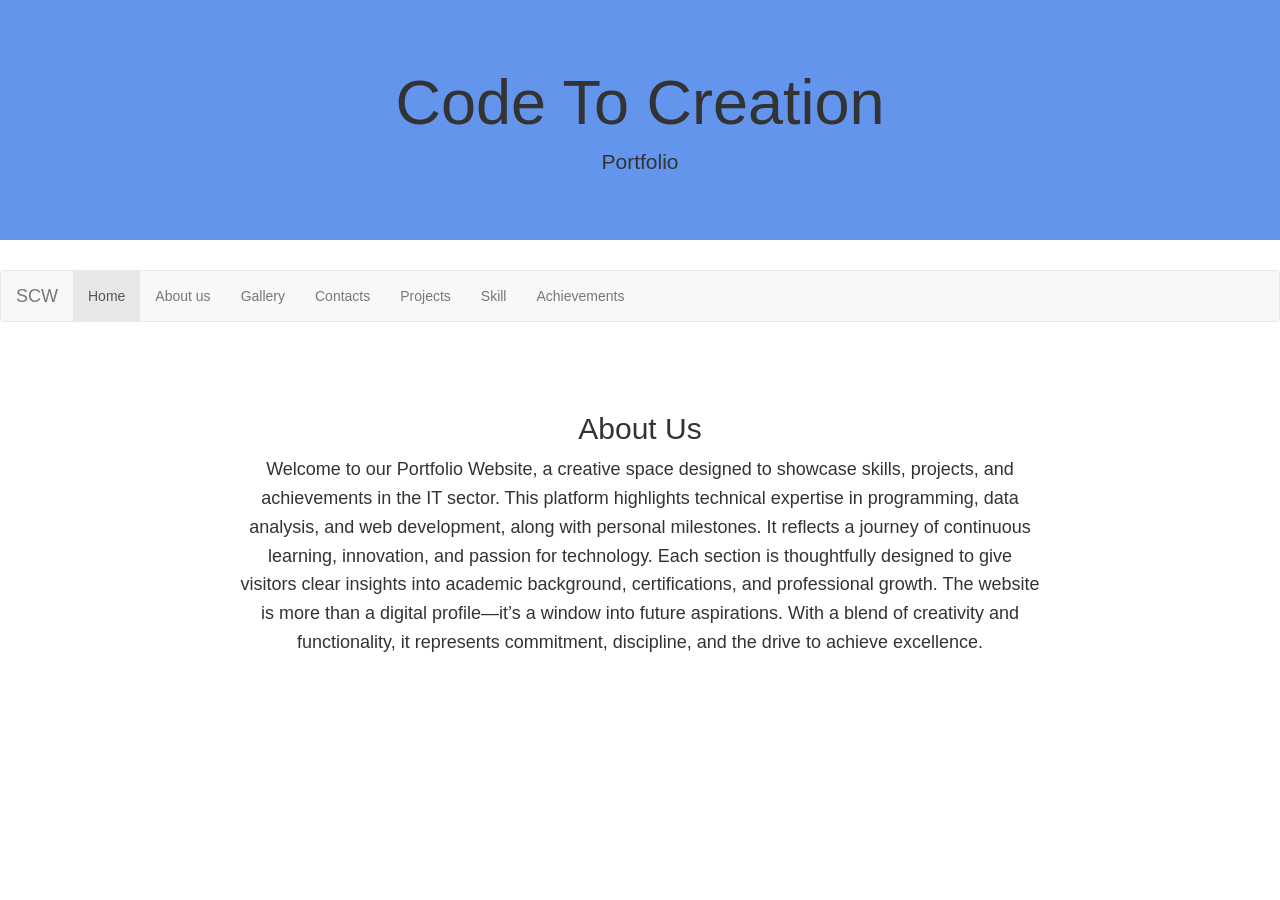
<file: template/about us.html>
<html>
    <head>
        <title>
            Welcome to Portfolio Website
        </title>
        <meta charset="utf-8">
        <meta name="viewport" content="width=device-width, initial-scale=1">
        <!-- Latest compiled and minified CSS -->
<link rel="stylesheet" href="https://maxcdn.bootstrapcdn.com/bootstrap/3.4.1/css/bootstrap.min.css">

<!-- jQuery library -->
<script src="https://ajax.googleapis.com/ajax/libs/jquery/3.7.1/jquery.min.js"></script>

<!-- Latest compiled JavaScript -->
<script src="https://maxcdn.bootstrapcdn.com/bootstrap/3.4.1/js/bootstrap.min.js"></script>
    </head>
    <body>
        <div class="jumbotron text-center"
        style="background-color:cornflowerblue";>
           <h1> Code To Creation </h1>
           <p> Portfolio </p>
        </div>
        <nav class="navbar navbar-default">
            <div class="container-fluid">
                <div class="navbar-header">
                    <a class="navbar-brand"href="#">SCW</a>
                </div>
                <ul class="nav navbar-nav">
                    <li class="active"><a href=" ">Home</a></li>
                    <li><a href=" ">About us</a></li>
                    <li><a href=" ">Gallery</a></li>
                    <li><a href=" ">Contacts</a></li>
                    <li><a href=" ">Projects</a></li>
                    <li><a href=" ">Skill</a></li>
                    <li><a href=" ">Achievements</a></li>
                </ul>
            </div>
        </nav>
    <!--About Us Section-->
   <section id="about" class="container" style="padding: 50px 0; text-align: center;"> 
    <h2>About Us</h2>
    <p style="max-width: 800px; margin: auto; font-size: 18px; line-height: 1.6;">
      Welcome to our Portfolio Website, a creative space designed to showcase skills, projects, and achievements in the IT sector. This platform highlights technical expertise in programming, data analysis, and web development, along with personal milestones. It reflects a journey of continuous learning, innovation, and passion for technology. Each section is thoughtfully designed to give visitors clear insights into academic background, certifications, and professional growth. The website is more than a digital profile—it’s a window into future aspirations. With a blend of creativity and functionality, it represents commitment, discipline, and the drive to achieve excellence.
            
    </p>

</section>
</file>
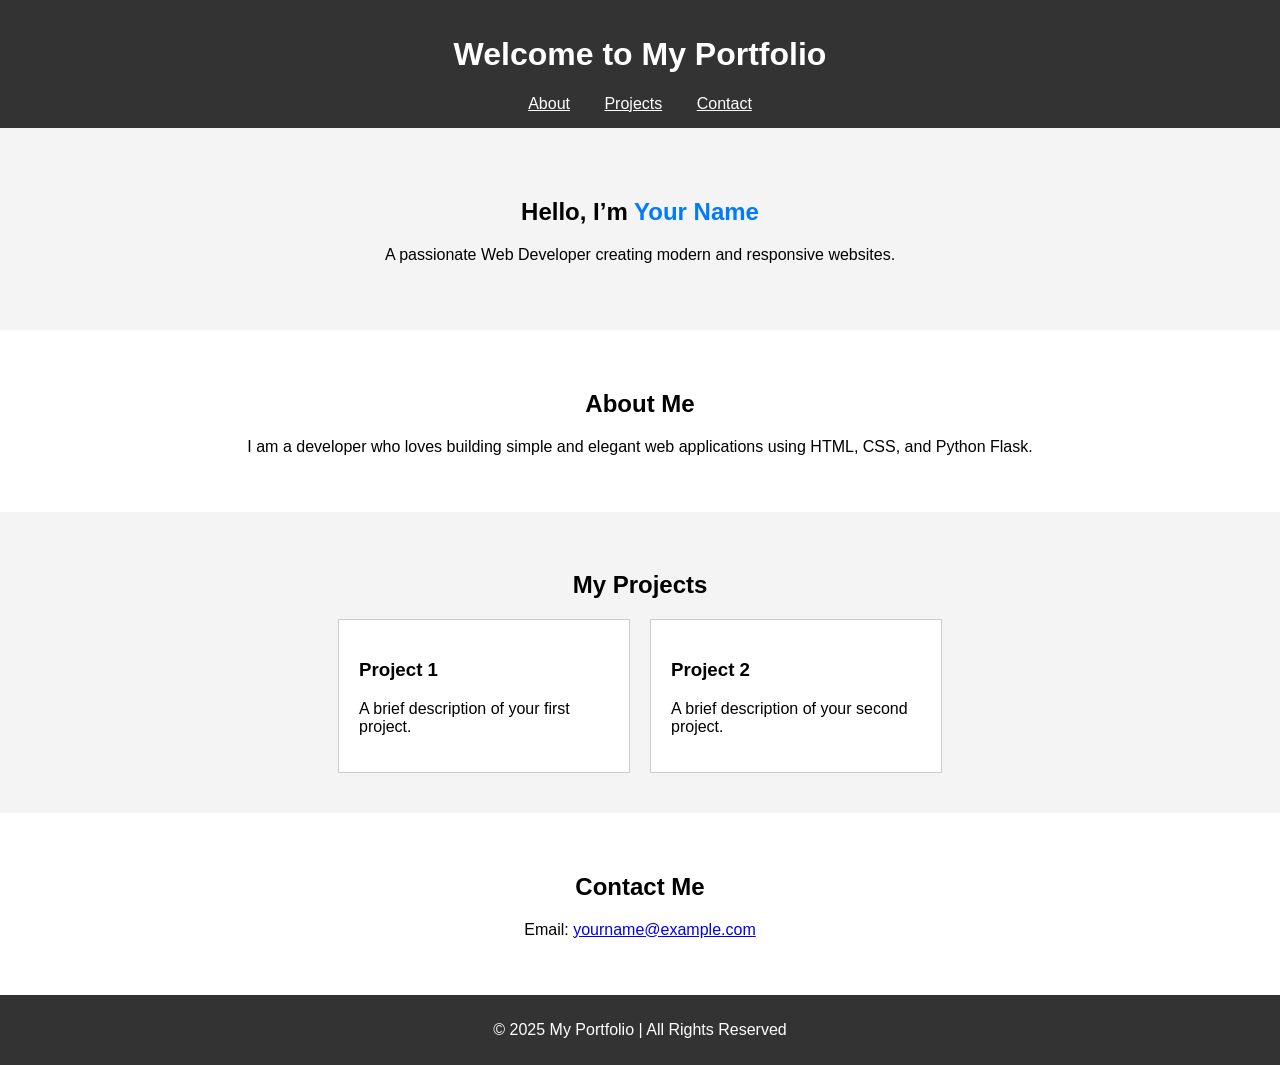
<file: template/Achievement.html>
<!DOCTYPE html>
<html lang="en">
<head>
  <meta charset="UTF-8">
  <meta name="viewport" content="width=device-width, initial-scale=1.0">
  <title>My Portfolio</title>
</head>
<body style="font-family: Arial, sans-serif; margin: 0; padding: 0;">

  <!-- ✅ Header / Navbar -->
  <header style="background: #333; color: white; padding: 15px; text-align: center;">
    <h1>Welcome to My Portfolio</h1>
    <nav>
      <a href="#about" style="color: white; margin: 0 15px;">About</a>
      <a href="#projects" style="color: white; margin: 0 15px;">Projects</a>
      <a href="#contact" style="color: white; margin: 0 15px;">Contact</a>
    </nav>
  </header>

  <!-- ✅ Hero Section -->
  <section style="text-align: center; padding: 50px; background: #f4f4f4;">
    <h2>Hello, I’m <span style="color: #007BFF;">Your Name</span></h2>
    <p>A passionate Web Developer creating modern and responsive websites.</p>
  </section>

  <!-- ✅ About Section -->
  <section id="about" style="padding: 40px; text-align: center;">
    <h2>About Me</h2>
    <p>I am a developer who loves building simple and elegant web applications using HTML, CSS, and Python Flask.</p>
  </section>

  <!-- ✅ Projects Section -->
  <section id="projects" style="padding: 40px; background: #f4f4f4;">
    <h2 style="text-align: center;">My Projects</h2>
    <div style="display: flex; justify-content: center; gap: 20px; flex-wrap: wrap;">
      <div style="border: 1px solid #ccc; padding: 20px; width: 250px; background: white;">
        <h3>Project 1</h3>
        <p>A brief description of your first project.</p>
      </div>
      <div style="border: 1px solid #ccc; padding: 20px; width: 250px; background: white;">
        <h3>Project 2</h3>
        <p>A brief description of your second project.</p>
      </div>
    </div>
  </section>

  <!-- ✅ Contact Section -->
  <section id="contact" style="padding: 40px; text-align: center;">
    <h2>Contact Me</h2>
    <p>Email: <a href="mailto:yourname@example.com">yourname@example.com</a></p>
  </section>

  <!-- ✅ Footer -->
  <footer style="background: #333; color: white; text-align: center; padding: 10px;">
    <p>&copy; 2025 My Portfolio | All Rights Reserved</p>
  </footer>

</body>
</html>
</file>
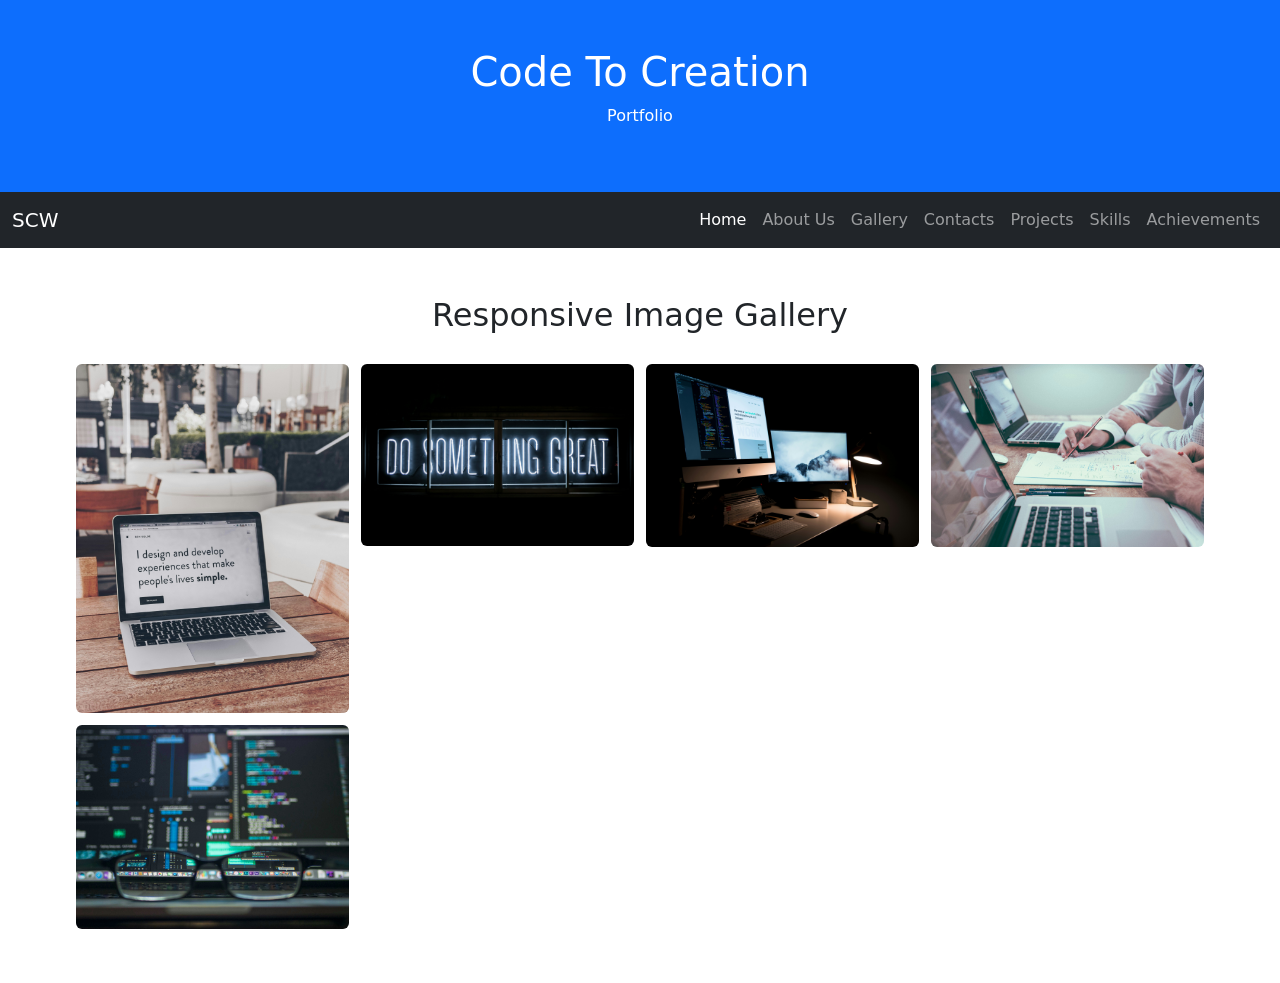
<file: template/Contact.html>
<!DOCTYPE html>
<html lang="en">
<head>
  <meta charset="UTF-8">
  <meta name="viewport" content="width=device-width, initial-scale=1.0">
  <title>Portfolio Website</title>

  <!-- Bootstrap 5 CSS -->
  <link href="https://cdn.jsdelivr.net/npm/bootstrap@5.3.3/dist/css/bootstrap.min.css" rel="stylesheet">

  <style>
    /* Gallery styling */
    .gallery-img {
      cursor: pointer;
      transition: transform 0.3s ease;
    }
    .gallery-img:hover {
      transform: scale(1.05);
    }
    .responsive {
      padding: 6px;
    }
  </style>
</head>
<body>

  <!-- Hero Section -->
  <div class="jumbotron text-center bg-primary text-white py-5 mb-0">
    <h1>Code To Creation</h1>
    <p>Portfolio</p>
  </div>

  <!-- Navbar -->
  <nav class="navbar navbar-expand-lg navbar-dark bg-dark">
    <div class="container-fluid">
      <a class="navbar-brand" href="#">SCW</a>
      <button class="navbar-toggler" type="button" data-bs-toggle="collapse" data-bs-target="#navbarNav">
        <span class="navbar-toggler-icon"></span>
      </button>
      <div class="collapse navbar-collapse" id="navbarNav">
        <ul class="navbar-nav ms-auto">
          <li class="nav-item"><a class="nav-link active" href="./home.html">Home</a></li>
          <li class="nav-item"><a class="nav-link" href="./about.html">About Us</a></li>
          <li class="nav-item"><a class="nav-link" href="./gallery.html">Gallery</a></li>
          <li class="nav-item"><a class="nav-link" href="./contacts.html">Contacts</a></li>
          <li class="nav-item"><a class="nav-link" href="./projects.html">Projects</a></li>
          <li class="nav-item"><a class="nav-link" href="./skills.html">Skills</a></li>
          <li class="nav-item"><a class="nav-link" href="./achievements.html">Achievements</a></li>
        </ul>
      </div>
    </div>
  </nav>

  <!-- Gallery Section -->
  <div class="container my-5">
    <h2 class="text-center mb-4">Responsive Image Gallery</h2>
    <div class="row">
      
      <!-- Image 1 -->
      <div class="col-6 col-md-3 responsive">
        <img src="images/img.jpg" class="img-fluid rounded gallery-img" alt="Los Angeles" data-bs-toggle="modal" data-bs-target="#galleryModal" data-bs-slide-to="0">
      </div>

      <!-- Image 2 -->
      <div class="col-6 col-md-3 responsive">
        <img src="images/img1.jpg" class="img-fluid rounded gallery-img" alt="Chicago" data-bs-toggle="modal" data-bs-target="#galleryModal" data-bs-slide-to="1">
      </div>

      <!-- Image 3 -->
      <div class="col-6 col-md-3 responsive">
        <img src="images/img2.jpg" class="img-fluid rounded gallery-img" alt="New York" data-bs-toggle="modal" data-bs-target="#galleryModal" data-bs-slide-to="2">
      </div>

      <!-- Image 4 -->
      <div class="col-6 col-md-3 responsive">
        <img src="images/img3.jpg" class="img-fluid rounded gallery-img" alt="Mountains" data-bs-toggle="modal" data-bs-target="#galleryModal" data-bs-slide-to="3">
      </div>

      <!-- Image 5 -->
      <div class="col-6 col-md-3 responsive">
        <img src="images/img4.jpg" class="img-fluid rounded gallery-img" alt="River" data-bs-toggle="modal" data-bs-target="#galleryModal" data-bs-slide-to="4">
      </div>

    </div>
  </div>

  <!-- Modal with Carousel -->
  <div class="modal fade" id="galleryModal" tabindex="-1" aria-hidden="true">
    <div class="modal-dialog modal-dialog-centered modal-lg">
      <div class="modal-content bg-dark">
        <div class="modal-body p-0">
          <div id="carouselGallery" class="carousel slide" data-bs-ride="carousel">
            <div class="carousel-inner">
              
              <div class="carousel-item active">
                <img src="images/img.jpg" class="d-block w-100" alt="Los Angeles">
              </div>
              <div class="carousel-item">
                <img src="images/img1.jpg" class="d-block w-100" alt="Chicago">
              </div>
              <div class="carousel-item">
                <img src="images/img2.jpg" class="d-block w-100" alt="New York">
              </div>
              <div class="carousel-item">
                <img src="images/img3.jpg" class="d-block w-100" alt="Mountains">
              </div>
              <div class="carousel-item">
                <img src="images/img4.jpg" class="d-block w-100" alt="River">
              </div>

            </div>
            <!-- Controls -->
            <button class="carousel-control-prev" type="button" data-bs-target="#carouselGallery" data-bs-slide="prev">
              <span class="carousel-control-prev-icon"></span>
            </button>
            <button class="carousel-control-next" type="button" data-bs-target="#carouselGallery" data-bs-slide="next">
              <span class="carousel-control-next-icon"></span>
            </button>
          </div>
        </div>
      </div>
    </div>
  </div>

  <!-- Bootstrap 5 JS -->
  <script src="https://cdn.jsdelivr.net/npm/bootstrap@5.3.3/dist/js/bootstrap.bundle.min.js"></script>
  
</body>
</html>
</file>
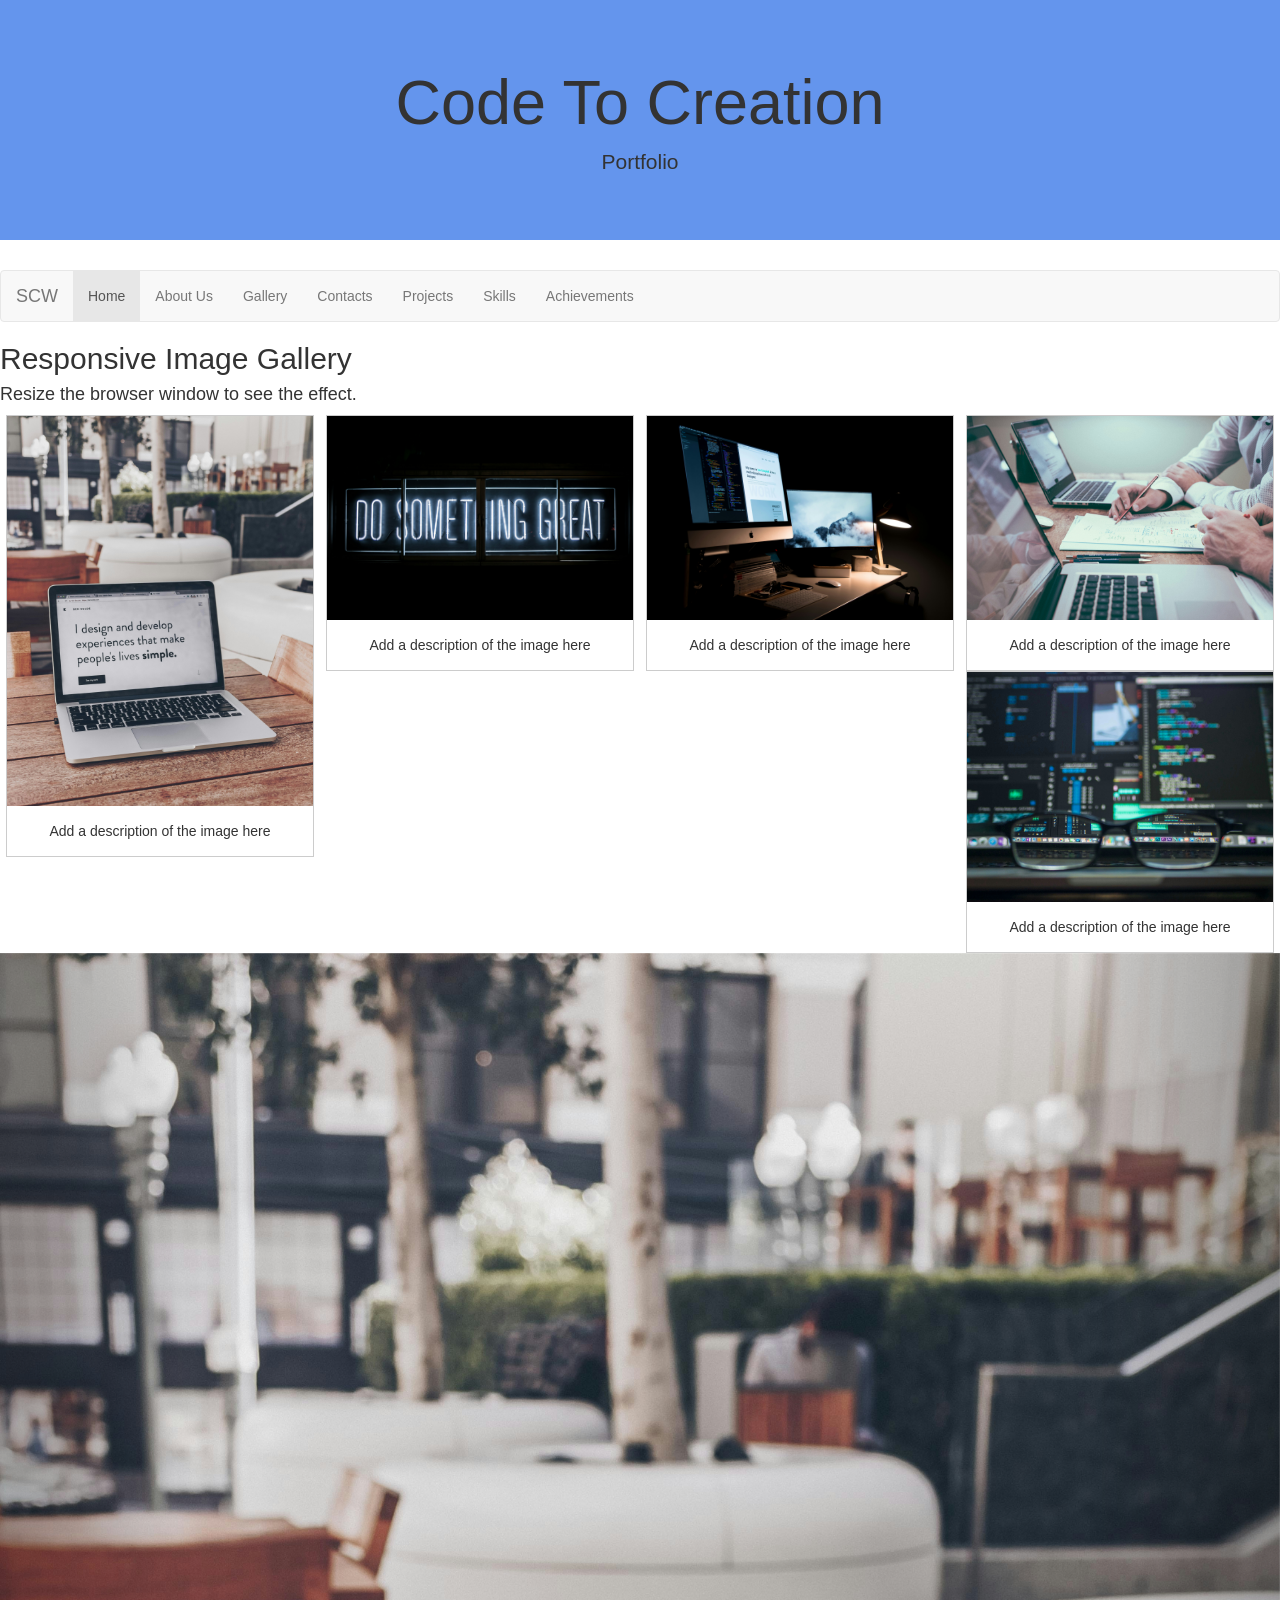
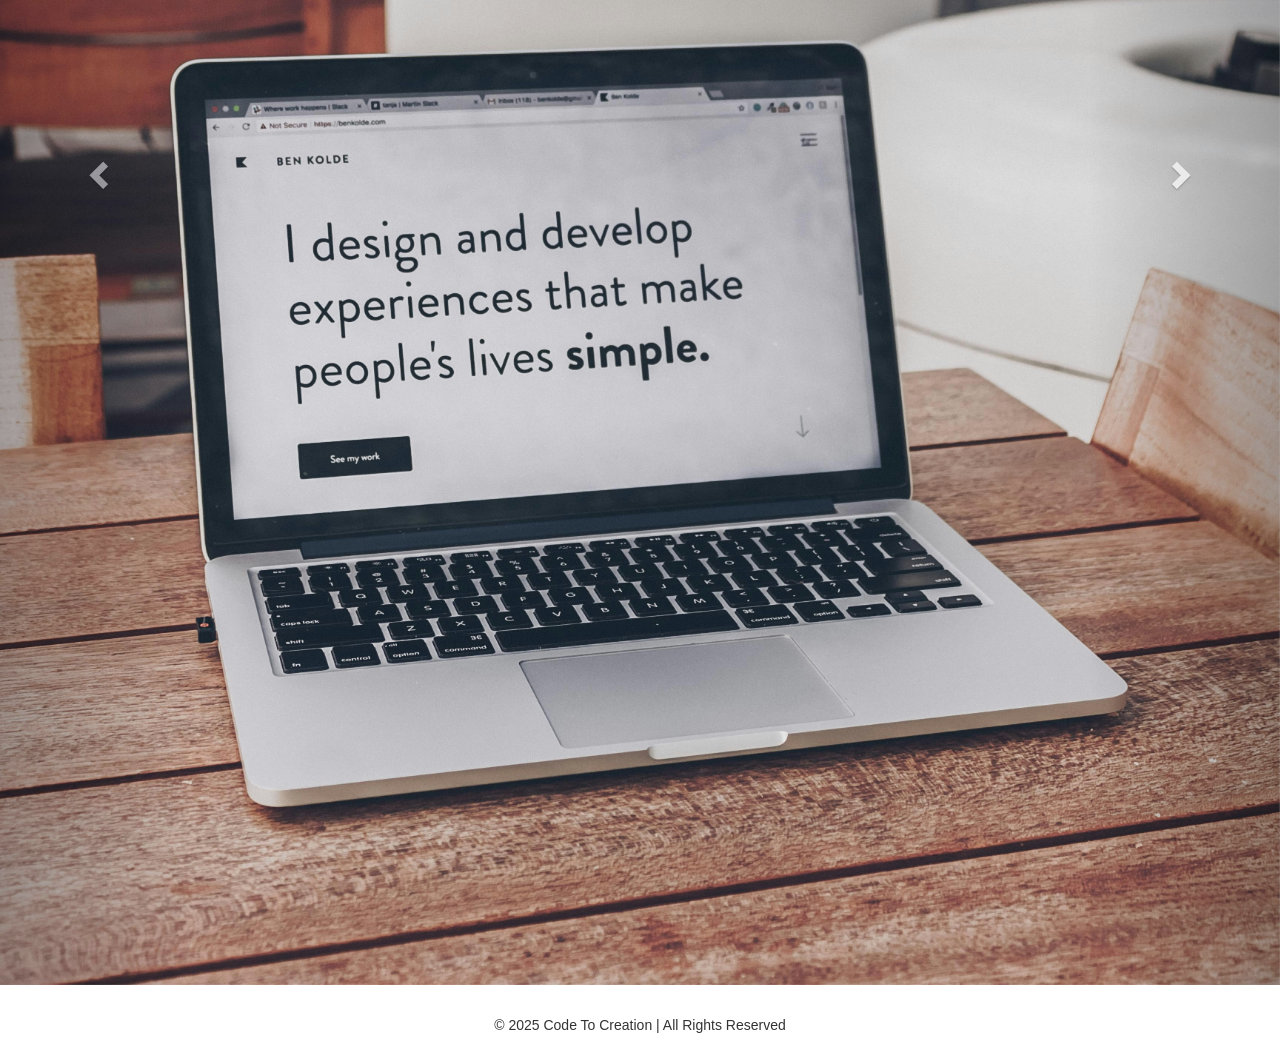
<file: template/Project.html>
<!DOCTYPE html>
<html>
<head>
   <title>Welcome to Portfolio Website</title>
   <meta charset="utf-8">
   <meta name="viewport" content="width=device-width, initial-scale=1">

   <!-- Latest compiled and minified CSS -->
   <link rel="stylesheet" href="https://maxcdn.bootstrapcdn.com/bootstrap/3.4.1/css/bootstrap.min.css">

   <!-- jQuery library -->
   <script src="https://ajax.googleapis.com/ajax/libs/jquery/3.7.1/jquery.min.js"></script>

   <!-- Latest compiled JavaScript -->
   <script src="https://maxcdn.bootstrapcdn.com/bootstrap/3.4.1/js/bootstrap.min.js"></script>

   <style>
      div.images {
          border: 1px solid #ccc;
      }
      div.images:hover {
          border: 1px solid #777;
      }
      div.images img {
          width: 100%;
          height: auto;
      }
      div.desc {
          padding: 15px;
          text-align: center;
      }
      * {
          box-sizing: border-box;
      }
      .responsive {
          padding: 0 6px;
          float: left;
          width: 24.99999%;
      }
      @media only screen and (max-width: 700px){
          .responsive {
              width: 49.99999%;
              margin: 6px 0;
          }
      }
      @media only screen and (max-width: 500px){
          .responsive {
              width: 100%;
          }
      }
   </style>
</head>
<script>
$(document).ready(function(){
  // When any gallery image is clicked
  $('[data-bs-toggle="modal"]').on('click', function(){
    var imgSrc = $(this).data('img');
    var caption = $(this).data('caption');
    $('#modalImage').attr('src', imgSrc);
    $('#modalCaption').text(caption);
  });
});
</script>

<body>

   <!-- Jumbotron -->
   <div class="jumbotron text-center" style="background-color:cornflowerblue;">
      <h1>Code To Creation</h1>
      <p>Portfolio</p>
   </div>

   <!-- Navbar -->
   <nav class="navbar navbar-default">
      <div class="container-fluid">
         <div class="navbar-header">
            <a class="navbar-brand" href="#">SCW</a>
         </div>
         <ul class="nav navbar-nav">
            <li class="active"><a href="./home.html">Home</a></li>
            <li><a href="./about.html">About Us</a></li>
            <li><a href="./gallery.html">Gallery</a></li>
            <li><a href="./contacts.html">Contacts</a></li>
            <li><a href="./projects.html">Projects</a></li>
            <li><a href="./skills.html">Skills</a></li>
            <li><a href="./achievements.html">Achievements</a></li>
         </ul>
      </div>
   </nav>

   <!-- Responsive Image Gallery -->
   <h2>Responsive Image Gallery</h2>
   <h4>Resize the browser window to see the effect.</h4>

   <div class="responsive">
      <div class="images">
         <a target="_blank" href="images/img.jpg">
            <img src="images/img.jpg" alt="Los Angeles" width="600" height="400">
         </a>
         <div class="desc">Add a description of the image here</div>
      </div>
   </div>

   <div class="responsive">
      <div class="images">
         <a target="_blank" href="images/img1.jpg">
            <img src="images/img1.jpg" alt="Chicago" width="600" height="400">
         </a>
         <div class="desc">Add a description of the image here</div>
      </div>
   </div>

   <div class="responsive">
      <div class="images">
         <a target="_blank" href="images/img2.jpg">
            <img src="images/img2.jpg" alt="New York" width="600" height="400">
         </a>
         <div class="desc">Add a description of the image here</div>
      </div>
   </div>

   <div class="responsive">
      <div class="images">
         <a target="_blank" href="images/img3.jpg">
            <img src="images/img3.jpg" alt="Mountains" width="600" height="400">
         </a>
         <div class="desc">Add a description of the image here</div>
      </div>
   </div>

   <div class="responsive">
      <div class="images">
         <a target="_blank" href="images/img4.jpg">
            <img src="images/img4.jpg" alt="River" width="600" height="400">
         </a>
         <div class="desc">Add a description of the image here</div>
      </div>
   </div>

   <div class="clearfix"></div>

   <!-- Carousel -->
   <div id="myCarousel" class="carousel slide" data-ride="carousel">
      <div class="carousel-inner">
         <div class="item active">
            <img src="images/img.jpg" alt="Los Angeles" style="width:100%;">
         </div>
         <div class="item">
            <img src="images/img1.jpg" alt="Chicago" style="width:100%;">
         </div>
         <div class="item">
            <img src="images/img2.jpg" alt="New York" style="width:100%;">
         </div>
         <div class="item">
            <img src="images/img3.jpg" alt="Mountains" style="width:100%;">
         </div>
         <div class="item">
            <img src="images/img4.jpg" alt="River" style="width:100%;">
         </div>
      </div>

      <!-- Left and right controls -->
      <a class="left carousel-control" href="#myCarousel" data-slide="prev">
         <span class="glyphicon glyphicon-chevron-left"></span>
         <span class="sr-only">Previous</span>
      </a>
      <a class="right carousel-control" href="#myCarousel" data-slide="next">
         <span class="glyphicon glyphicon-chevron-right"></span>
         <span class="sr-only">Next</span>
      </a>
   </div>

   <!-- Footer -->
   <footer class="text-center bg-light" style="margin-top:20px; padding:10px;">
      <p>&copy; 2025 Code To Creation | All Rights Reserved</p>
   </footer>

</body>
</html>
</file>
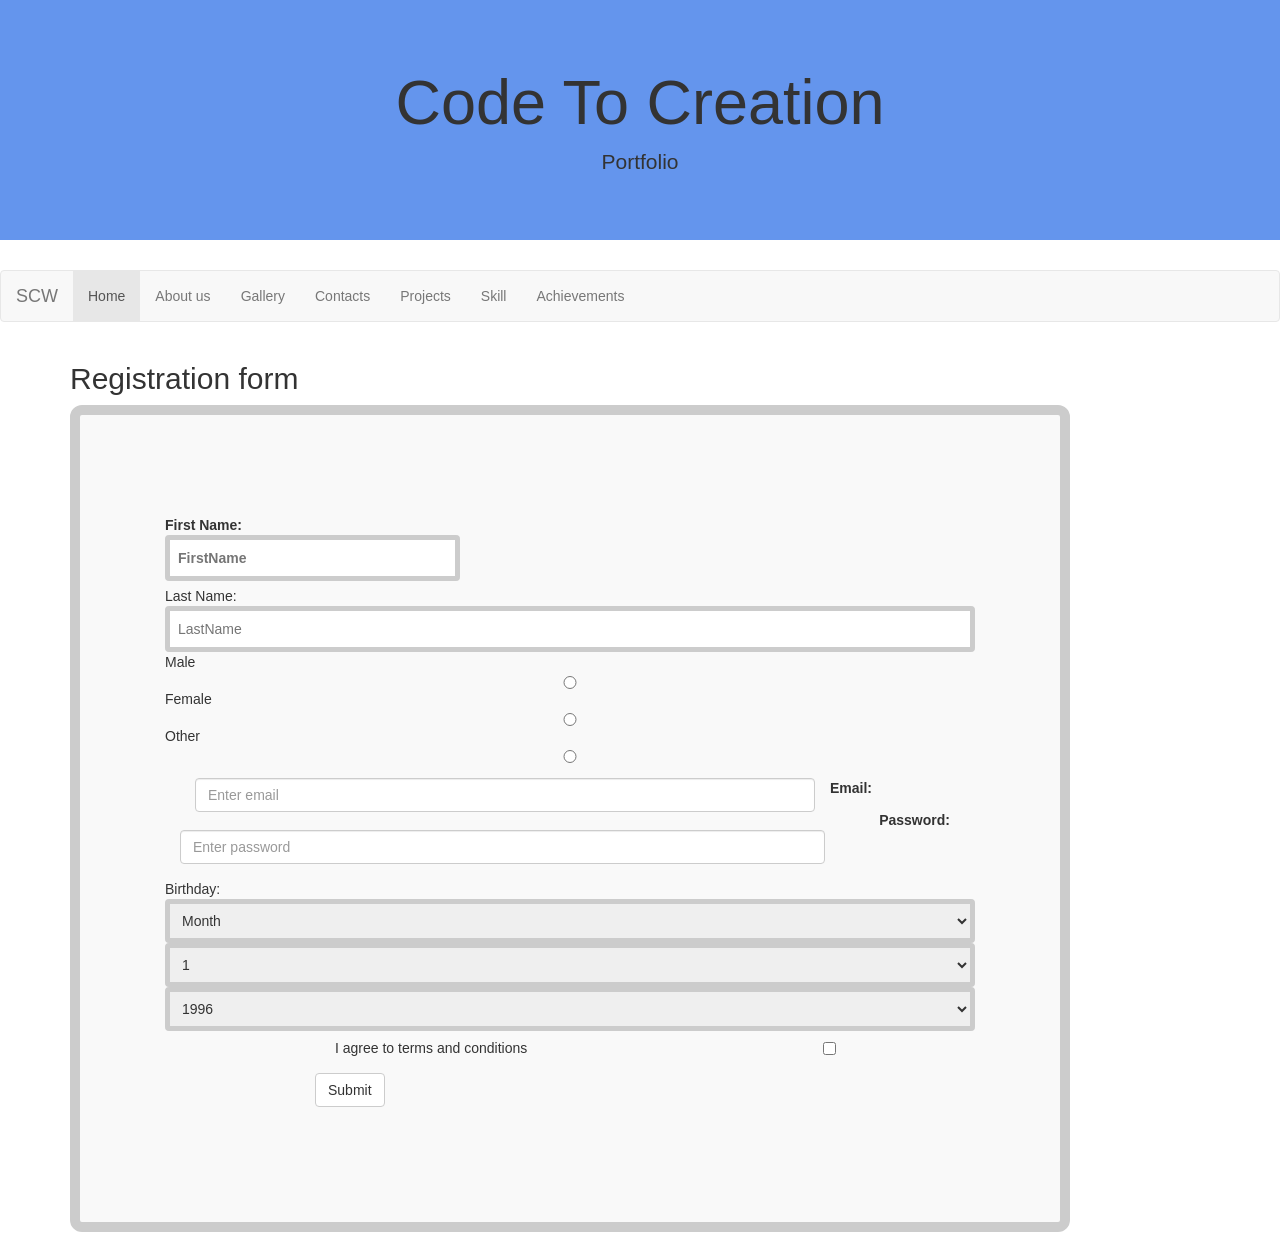
<file: template/register.html>
<html>
    <head>
        <title>
            Welcome to Portfolio Website
        </title>
         <style>
  body {
    font-family: Arial, sans-serif;
    margin: 20px;
  }
  form {
    width: 1000px;
    padding: 100px;
    border: 10px solid #cccccc;
    border-radius: 12px;
    background: #f9f9f9;
  }
  .form-group {
    margin-bottom: 20px;
  }
  label {
    display: block;
    margin-bottom: 8px;
  }
  input, select {
    width: 100%;
    padding: 8px;
    border: 5px solid #cccccc;
    border-radius: 4px;
  }
</style>

        <meta charset="utf-8">
        <meta name="viewport" content="width=device-width, initial-scale=1">
        <!-- Latest compiled and minified CSS -->
<link rel="stylesheet" href="https://maxcdn.bootstrapcdn.com/bootstrap/3.4.1/css/bootstrap.min.css">

<!-- jQuery library -->
<script src="https://ajax.googleapis.com/ajax/libs/jquery/3.7.1/jquery.min.js"></script>

<!-- Latest compiled JavaScript -->
<script src="https://maxcdn.bootstrapcdn.com/bootstrap/3.4.1/js/bootstrap.min.js"></script>
    </head>
    <body>
        <div class="jumbotron text-center"
        style="background-color:cornflowerblue";>
           <h1> Code To Creation </h1>
           <p> Portfolio </p>
        </div>
        <nav class="navbar navbar-default">
            <div class="container-fluid">
                <div class="navbar-header">
                    <a class="navbar-brand"href="#">SCW</a>
                </div>
                <ul class="nav navbar-nav">
                    <li class="active"><a href=" ">Home</a></li>
                    <li><a href=" ">About us</a></li>
                    <li><a href=" ">Gallery</a></li>
                    <li><a href=" ">Contacts</a></li>
                    <li><a href=" ">Projects</a></li>
                    <li><a href=" ">Skill</a></li>
                    <li><a href=" ">Achievements</a></li>
                </ul>
            </div>
        </nav>
        <div class="container-fluid"></div>
<div class="container">
  <h2>Registration form</h2>
  <form class="form-horizontal" action="/">
    <div class="form-group">
      <label>
                First Name: <input type="text" name="FirstName" placeholder="FirstName" required>
            </label><br>
            <lable>
                Last Name: <input type="text" name="LastName" placeholder="LastName" required>
            </label><br>
            <lable>
                Male <input type="radio" name="gender" value="male">
            </lable>
            <lable>
                  Female <input type="radio" name="gender" value="female">
            </lable>
            <lable>
                  Other <input type="radio" name="gender" value="other">
            </lable><br>
          </div>
      <div class="'form-group">
      <label for="control-label col-sm-2" for="email">Email:</label>
      <div class="col-sm-10">
        <input type="email" class="form-control" id="email" placeholder="Enter email" name="email">
      </div>
    </div>
    <div class="form-group">
      <label class="control-label col-sm-2" for="pwd">Password:</label>
      <div class="col-sm-10">          
        <input type="password" class="form-control" id="pwd" placeholder="Enter password" name="password">
      </div>
    </div>
    <div class="form-group">   
      <lable for=""> 
                Birthday:
            </lable>
            <select id="Birthday" name="Month">
                <option>Month</option>
                <option>Jan</option>
                <option>Feb</option>
                <option>March</option>
                <option>April</option>
                <option>May</option>
                <option>June</option>
                <option>July</option>
                <option>August</option>
                <option>September</option>
                <option>October</option>
                <option>November</option>
                <option>December</option>
            </select>
             <select id="Birthday" name="Date">
                <option>1</option>
                <option>2</option>
                <option>3</option>
                <option>4</option>
                <option>5</option>
                <option>6</option>
                <option>7</option>
                <option>8</option>
                <option>9</option>
                <option>10</option>
                <option>11</option>
                <option>12</option>
                <option>13</option>
                <option>14</option>
                <option>15</option>
                <option>16</option>
                <option>17</option>
                <option>18</option>
                <option>19</option>
                <option>20</option>
                <option>21</option>
                <option>22</option>
                <option>23</option>
                <option>24</option>
                <option>25</option>
                <option>26</option>
                <option>27</option>
                <option>28</option>
                <option>29</option>
                <option>30</option>
                <option>31</option>
             </select>
             <select id="Birthday" name="Year">
                <option>1996</option>
                <option>1997</option>
                <option>1998</option>
                <option>1999</option>
                <option>2000</option>
                <option>2001</option>
                <option>2002</option>
                <option>2003</option>
                <option>2004</option>
                <option>2005</option>
                <option>2006</option>
                <option>2007</option>
                <option>2008</option>
                <option>2009</option>
                <option>2010</option>
             </select><br>   
      <div class="col-sm-offset-2 col-sm-10">
        <div class="checkbox">
          <label> 
             I agree to terms and conditions 
            <input type="checkbox" name="check"> 
          </label>
        </div>
      </div>
    </div>
    <div class="form-group">        
      <div class="col-sm-offset-2 col-sm-10">
        <button type="submit" class="btn btn-default">Submit</button>
      </div>
    </div>
  </form>
</div>
</file>
